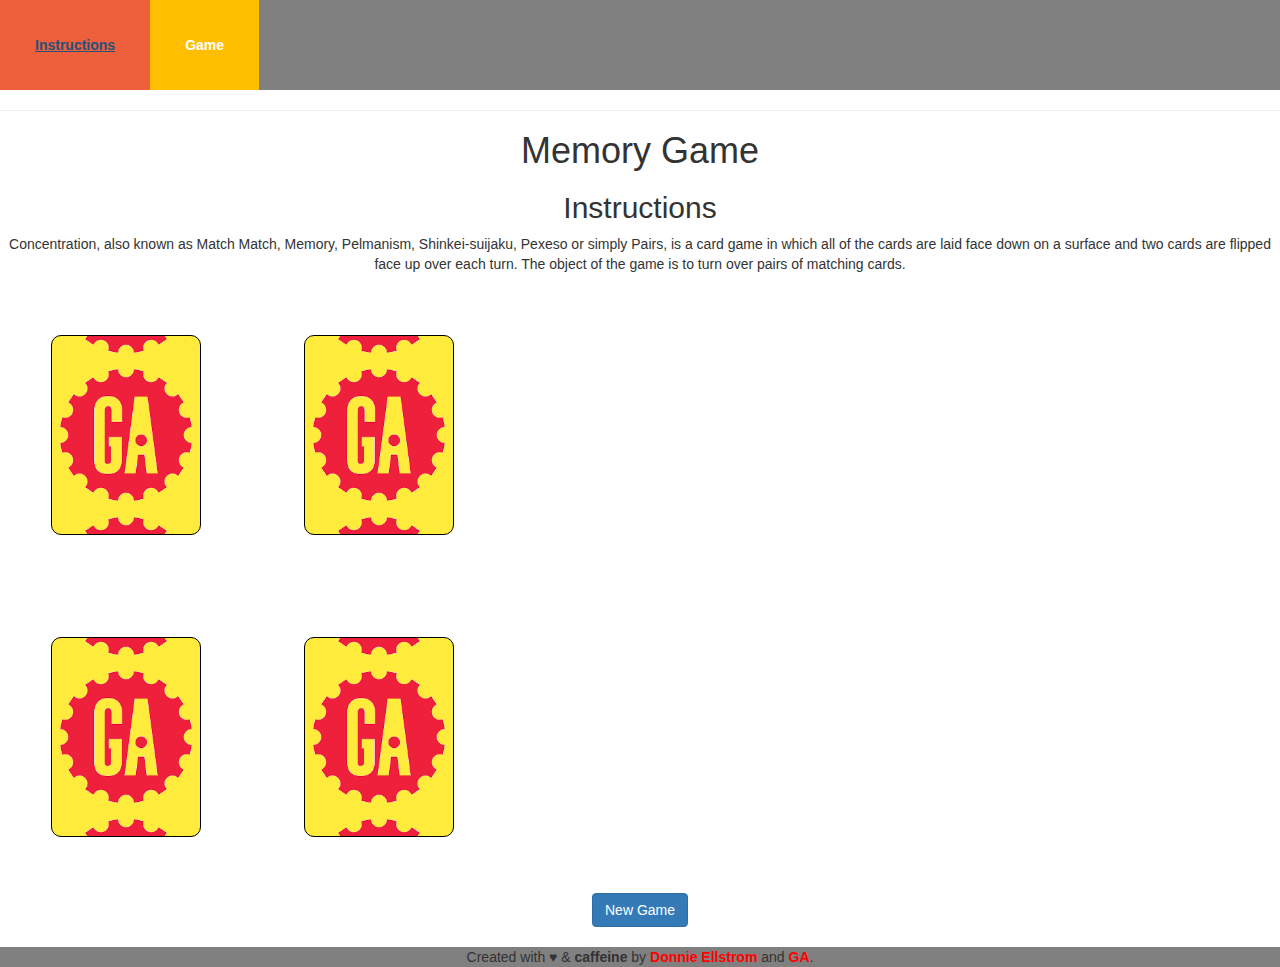
<file: index.html>
<!DOCTYPE html>
<html>

<header>
    <title>Are You a Genius?</title>
    <link rel="stylesheet" type="text/css" href="css/reset.css"/>
    <link rel="stylesheet" type="text/css" href="css/style.css"/>
    <link rel="stylesheet" href="https://maxcdn.bootstrapcdn.com/bootstrap/3.3.7/css/bootstrap.min.css" integrity="sha384-BVYiiSIFeK1dGmJRAkycuHAHRg32OmUcww7on3RYdg4Va+PmSTsz/K68vbdEjh4u" crossorigin="anonymous">
</header>

<body>
    <nav class="clearfix">
        <a href="instructions.html">Instructions</a>
        <a href="index.html">Game</a>
    </nav>

    <hr size="2" noshade>

    <h1>Memory Game</h1>
    <h2>Instructions</h2>
    <p>Concentration, also known as Match Match, Memory, Pelmanism, Shinkei-suijaku, Pexeso or simply Pairs, is a card game in which all of the cards are laid face down on a surface and two cards are flipped face up over each turn. The object of the game is to turn over pairs of matching cards.</p>

        <div id="game-board" class = "board">
            <!-- <div class="card"></div>
            <div class="card"></div>
            <div class="card"></div>
            <div class="card"></div> -->
        </div>

        <div id="button-wrapper">
        <button id="reset-button" type="button" class="btn btn-primary" name="reset">New Game</button>
        </div>

        <footer>
            Created with <strong>&#9829;</strong> &#38; <strong>caffeine</strong> by <span class="name">Donnie Ellstrom</span> and <span class="name">GA</span>.
        </footer>

<script src="main.js"></script>

</body>

</html>
</file>
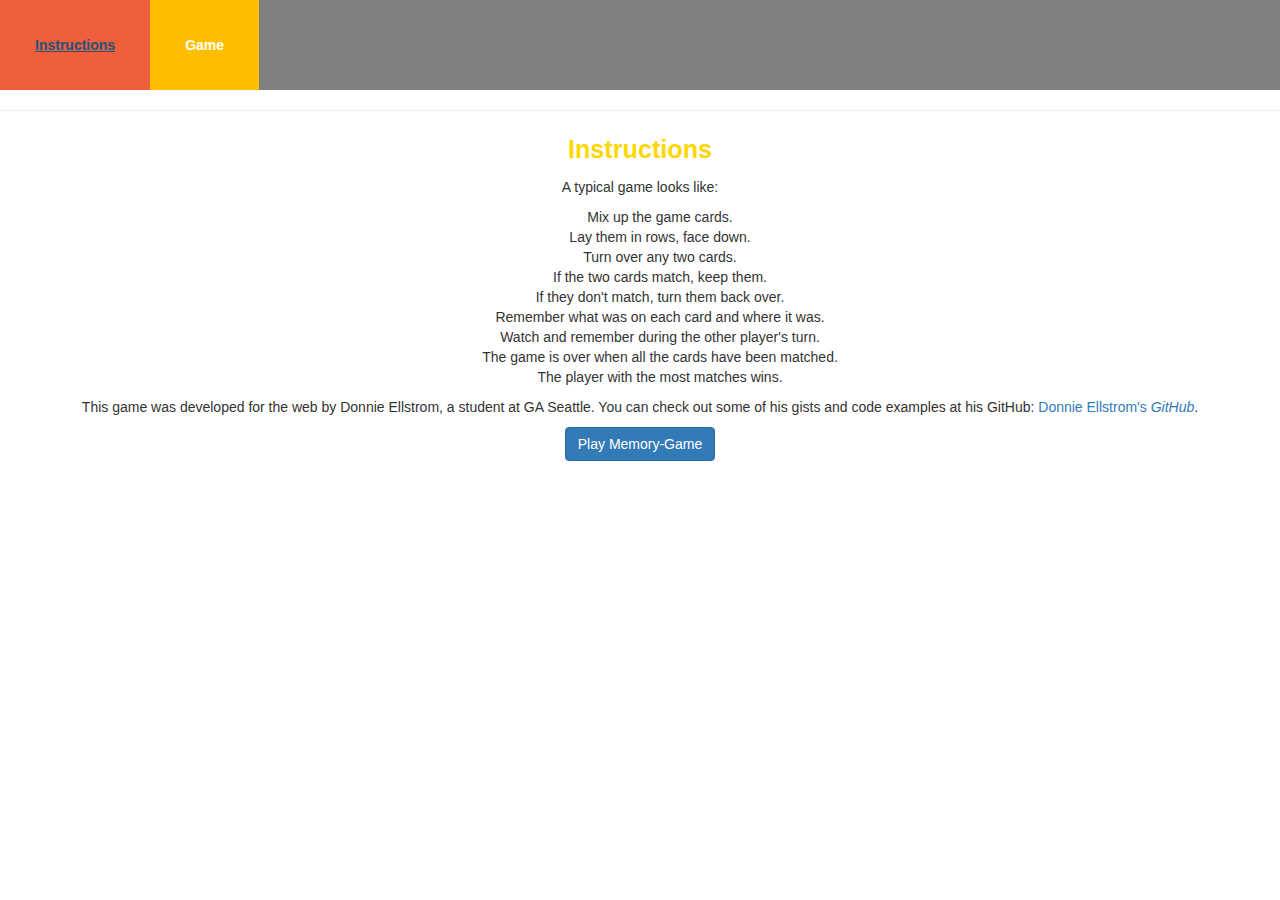
<file: instructions.html>
<!DOCTYPE html>
<html>

<header>

    <title>Are You a Genius?</title>
    <link rel="stylesheet" href="https://maxcdn.bootstrapcdn.com/bootstrap/3.3.7/css/bootstrap.min.css" integrity="sha384-BVYiiSIFeK1dGmJRAkycuHAHRg32OmUcww7on3RYdg4Va+PmSTsz/K68vbdEjh4u" crossorigin="anonymous">
    <!-- <link rel="stylesheet" type="text/css" href="css/reset.css"/> -->
    <link rel="stylesheet" type="text/css" href="css/style.css"/>

</header>

<body>

    <nav class="clearfix">
        <a href="instructions.html">Instructions</a>
        <a href="index.html">Game</a>
    </nav>

    <hr size="2" noshade>

        <h2>Instructions</h2>

        <p>A typical game looks like:</p>

        <ul style = "text-align: center; list-style: none">
            <li>Mix up the game cards.</li>
            <li>Lay them in rows, face down.</li>
            <li>Turn over any two cards.</li>
            <li>If the two cards match, keep them.</li>
            <li>If they don't match, turn them back over.</li>
            <li>Remember what was on each card and where it was.</li>
            <li>Watch and remember during the other player's turn.</li>
            <li>The game is over when all the cards have been matched.</li>
            <li>The player with the most matches wins.</li>
        </ul>

    <p>This game was developed for the web by Donnie Ellstrom, a student at GA Seattle. You can check out some of his gists and code examples at his GitHub: <a href="https://gist.github.com/Crateros">Donnie Ellstrom's <em>GitHub</em></a>.
    </p>

</body>

<div style = "text-align: center">
<button onclick="window.location.href='index.html'" type="button" class="btn btn-primary" href="index.html">Play Memory-Game</button>
</div>

</html>
</file>
<file: css/style.css>
h1 {
    font-size: 2.2em;
    font-weight: bold;
    text-align: center;
    color: rgb(2, 132, 130);
    margin-top: 1em;
}

h2 {
    font-size: 1.8em;
    font-weight: bold;
    text-align: center;
    color: #FFD700;
    margin-top: 1em;
    margin-bottom: .5em;
}

p {
    text-align: center;
}

nav {
    background-color: #808080;
    font-family: Arial, sans-serif;
}

nav a {
    background-color: #ffbf00;
    color: white;
    font-weight: bolder;
    text-decoration: none;
    padding: 35px;
    display: block;
    float: left;
}

nav a:hover {
    background-color: #ee5f3c;
}

.clearfix:after {
    visibility: hidden;
    display: block;
    content: " ";
    clear: both;
    height: 0;
    font-size: 0;
}

.board {
    display: inline-block;
    height: 80%;
    width: 50%;
}

.card {
    height: 200px;
    width: 150px;
    border: solid #000000 1px;
    border-radius: 10px;
    background-color: #ffeb3b;
    background-image: url("../images/ga.png");
    background-position: center;
    background-size: 100%;
    float: left;
    margin: 8%;
}

.name {
    color: #ff0000;
    font-weight: bold;
}

#button-wrapper {
    padding-bottom: 20px;
    text-align: center;
}

footer {
    background-color: #808080;
    text-align: center;
}

img {
    height: 200px;
    width: 150px;
}
</file>
